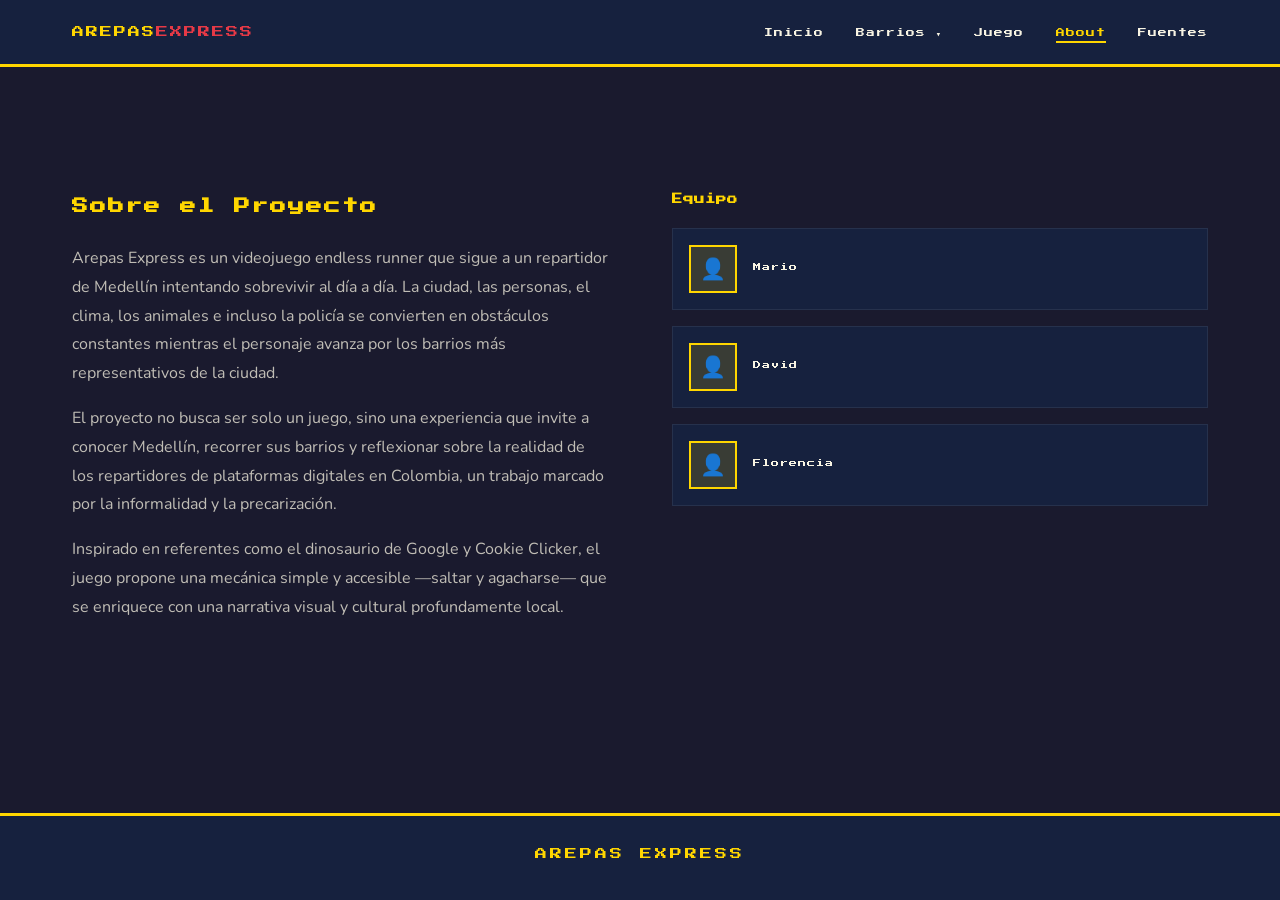
<file: about.html>
<!DOCTYPE html>
<html lang="es">
<head>
<meta charset="UTF-8">
<meta name="viewport" content="width=device-width, initial-scale=1.0">
<title>About — Arepas Express</title>
<link href="https://fonts.googleapis.com/css2?family=Press+Start+2P&family=Nunito:wght@400;700;900&display=swap" rel="stylesheet">
<link rel="stylesheet" href="styles.css">
</head>
<body>

<nav class="navbar">
  <div class="nav-inner">
    <a href="index.html" class="logo">AREPAS<span>EXPRESS</span></a>
    <ul class="nav-links">
      <li><a href="index.html">Inicio</a></li>
      <li class="dropdown">
        <a href="#">Barrios ▾</a>
        <ul class="dropdown-menu">
          <li><a href="comuna13.html">Comuna 13</a></li>
          <li><a href="aranjuez.html">Aranjuez</a></li>
          <li><a href="prado.html">Prado</a></li>
          <li><a href="provenza.html">Provenza</a></li>
        </ul>
      </li>
      <li><a href="juego.html">Juego</a></li>
      <li><a href="about.html" class="active">About</a></li>
      <li><a href="fuentes.html">Fuentes</a></li>
    </ul>
    <button class="hamburger" onclick="toggleMenu()">☰</button>
  </div>
</nav>



<main>
  <section class="section about-section">
    <div class="about-grid">
      <div class="about-text">
        <h1>Sobre el Proyecto</h1>
        <p class="about-body">
          Arepas Express es un videojuego endless runner que sigue a un repartidor de Medellín intentando sobrevivir al día a día. La ciudad, las personas, el clima, los animales e incluso la policía se convierten en obstáculos constantes mientras el personaje avanza por los barrios más representativos de la ciudad.
        </p>
        <p class="about-body">
          El proyecto no busca ser solo un juego, sino una experiencia que invite a conocer Medellín, recorrer sus barrios y reflexionar sobre la realidad de los repartidores de plataformas digitales en Colombia, un trabajo marcado por la informalidad y la precarización.
        </p>
        <p class="about-body">
          Inspirado en referentes como el dinosaurio de Google y Cookie Clicker, el juego propone una mecánica simple y accesible —saltar y agacharse— que se enriquece con una narrativa visual y cultural profundamente local.
        </p>
      </div>

      <div class="about-team">
        <h2>Equipo</h2>
        <div class="team-grid">
          <div class="team-member">
            <div class="team-avatar"><span>👤</span></div>
            <div>
              <p class="team-name">Mario</p>
            </div>
          </div>
          <div class="team-member">
            <div class="team-avatar"><span>👤</span></div>
            <div>
              <p class="team-name">David</p>
            </div>
          </div>
          <div class="team-member">
            <div class="team-avatar"><span>👤</span></div>
            <div>
              <p class="team-name">Florencia</p>
            </div>
          </div>
        </div>
      </div>
    </div>
  </section>
</main>

<footer class="footer">
  <div class="footer-logo">AREPAS EXPRESS</div>
</footer>

<script src="main.js"></script>
</body>
</html>
</file>
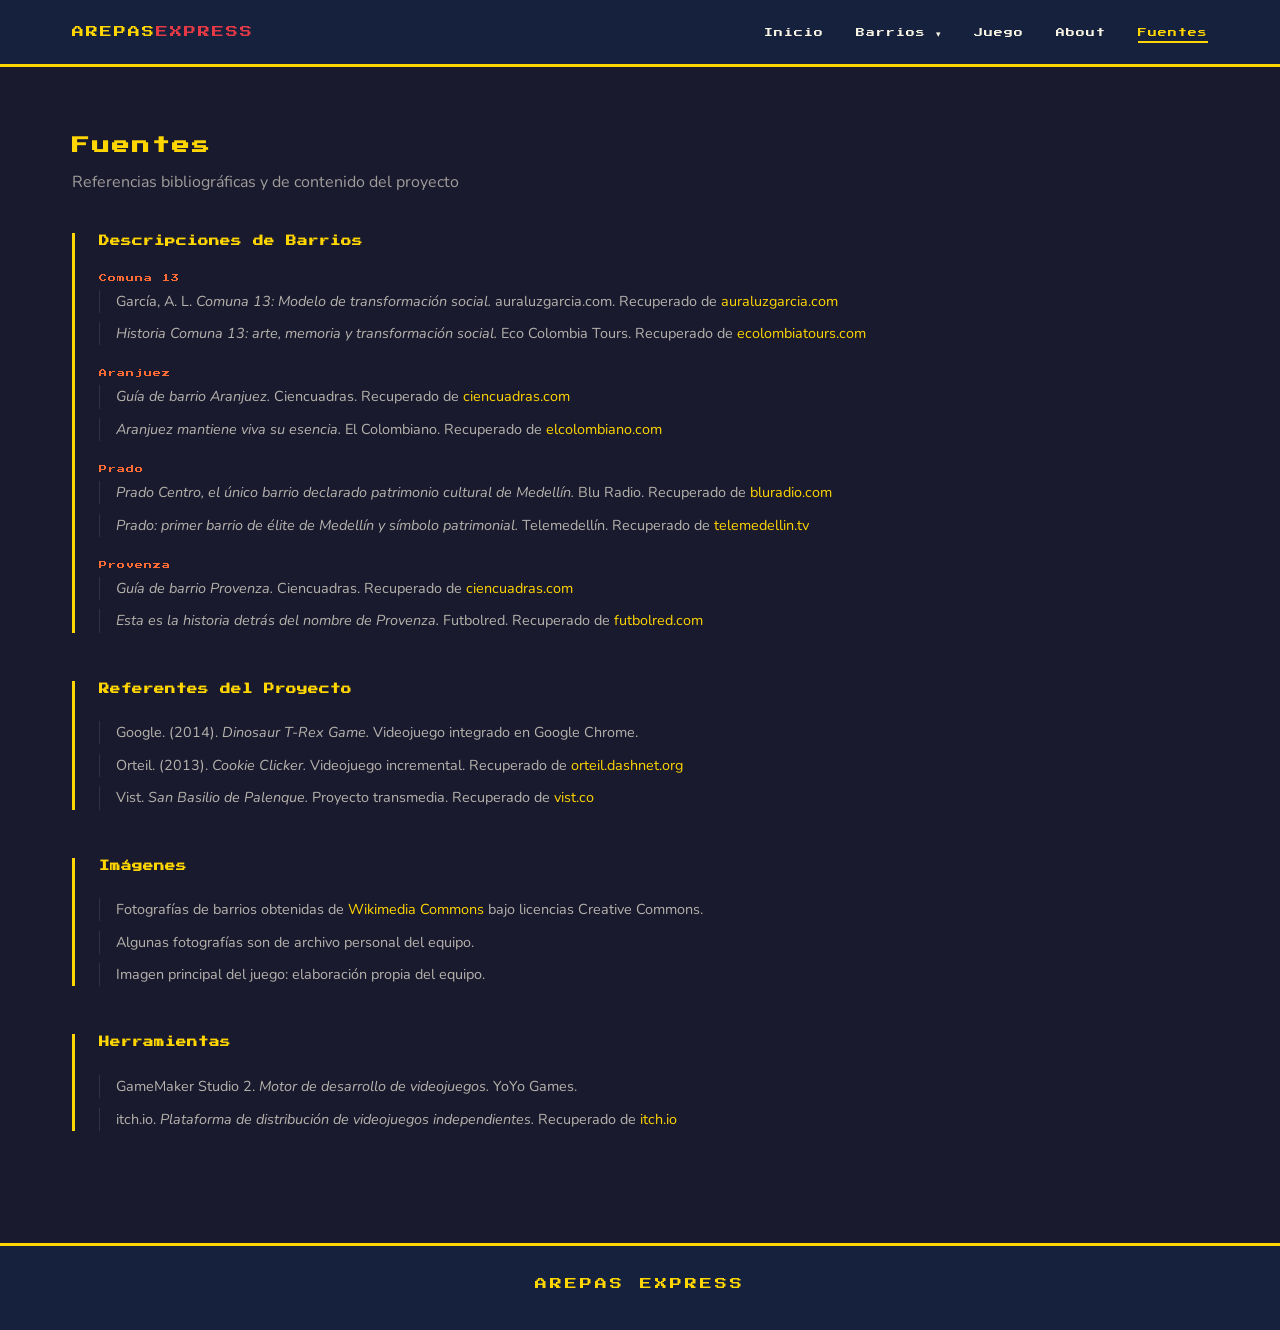
<file: fuentes.html>
<!DOCTYPE html>
<html lang="es">
<head>
<meta charset="UTF-8">
<meta name="viewport" content="width=device-width, initial-scale=1.0">
<title>Fuentes — Arepas Express</title>
<link href="https://fonts.googleapis.com/css2?family=Press+Start+2P&family=Nunito:wght@400;700;900&display=swap" rel="stylesheet">
<link rel="stylesheet" href="styles.css">
</head>
<body>

<nav class="navbar">
  <div class="nav-inner">
    <a href="index.html" class="logo">AREPAS<span>EXPRESS</span></a>
    <ul class="nav-links">
      <li><a href="index.html">Inicio</a></li>
      <li class="dropdown">
        <a href="#">Barrios ▾</a>
        <ul class="dropdown-menu">
          <li><a href="comuna13.html">Comuna 13</a></li>
          <li><a href="aranjuez.html">Aranjuez</a></li>
          <li><a href="prado.html">Prado</a></li>
          <li><a href="provenza.html">Provenza</a></li>
        </ul>
      </li>
      <li><a href="juego.html">Juego</a></li>
      <li><a href="about.html">About</a></li>
      <li><a href="fuentes.html" class="active">Fuentes</a></li>
    </ul>
    <button class="hamburger" onclick="toggleMenu()">☰</button>
  </div>
</nav>



<main>
  <section class="section fuentes-section">
    <h1 class="section-title">Fuentes</h1>
    <p class="section-sub">Referencias bibliográficas y de contenido del proyecto</p>

    <!-- BARRIOS -->
    <div class="fuentes-grupo">
      <h2 class="fuentes-titulo">Descripciones de Barrios</h2>

      <div class="fuente-item">
        <p class="fuente-barrio">Comuna 13</p>
        <ul class="fuente-lista">
          <li>García, A. L. <em>Comuna 13: Modelo de transformación social.</em> auraluzgarcia.com. Recuperado de <a href="https://www.auraluzgarcia.com/comuna-13-un-modelo-de-transformacion-social/" target="_blank">auraluzgarcia.com</a></li>
          <li><em>Historia Comuna 13: arte, memoria y transformación social.</em> Eco Colombia Tours. Recuperado de <a href="https://ecolombiatours.com/historia-comuna-13/" target="_blank">ecolombiatours.com</a></li>
        </ul>
      </div>

      <div class="fuente-item">
        <p class="fuente-barrio">Aranjuez</p>
        <ul class="fuente-lista">
          <li><em>Guía de barrio Aranjuez.</em> Ciencuadras. Recuperado de <a href="https://www.ciencuadras.com/blog/guia-de-barrio-aranjuez-medellin" target="_blank">ciencuadras.com</a></li>
          <li><em>Aranjuez mantiene viva su esencia.</em> El Colombiano. Recuperado de <a href="https://www.elcolombiano.com/antioquia/aranjuez-mantiene-viva-su-esencia-DC8026533" target="_blank">elcolombiano.com</a></li>
        </ul>
      </div>

      <div class="fuente-item">
        <p class="fuente-barrio">Prado</p>
        <ul class="fuente-lista">
          <li><em>Prado Centro, el único barrio declarado patrimonio cultural de Medellín.</em> Blu Radio. Recuperado de <a href="https://www.bluradio.com/turismo/el-barrio-de-medellin-que-pocos-conocen-y-fue-declarado-patrimonio-cultural-es-joya-arquitectonica-so35" target="_blank">bluradio.com</a></li>
          <li><em>Prado: primer barrio de élite de Medellín y símbolo patrimonial.</em> Telemedellín. Recuperado de <a href="https://telemedellin.tv/prado-primer-barrio-de-elite-de-medellin/" target="_blank">telemedellin.tv</a></li>
        </ul>
      </div>

      <div class="fuente-item">
        <p class="fuente-barrio">Provenza</p>
        <ul class="fuente-lista">
          <li><em>Guía de barrio Provenza.</em> Ciencuadras. Recuperado de <a href="https://www.ciencuadras.com/blog/guia-de-barrio-provenza-medellin" target="_blank">ciencuadras.com</a></li>
          <li><em>Esta es la historia detrás del nombre de Provenza.</em> Futbolred. Recuperado de <a href="https://www.futbolred.com/fuera-del-futbol/esta-es-la-historia-detras-del-nombre-de-provenza-la-calle-mas-cool-de-medellin-247716" target="_blank">futbolred.com</a></li>
        </ul>
      </div>
    </div>

    <!-- REFERENTES -->
    <div class="fuentes-grupo">
      <h2 class="fuentes-titulo">Referentes del Proyecto</h2>
      <ul class="fuente-lista">
        <li>Google. (2014). <em>Dinosaur T-Rex Game.</em> Videojuego integrado en Google Chrome.</li>
        <li>Orteil. (2013). <em>Cookie Clicker.</em> Videojuego incremental. Recuperado de <a href="https://orteil.dashnet.org/cookieclicker/" target="_blank">orteil.dashnet.org</a></li>
        <li>Vist. <em>San Basilio de Palenque.</em> Proyecto transmedia. Recuperado de <a href="https://vist.co" target="_blank">vist.co</a></li>
      </ul>
    </div>

    <!-- IMÁGENES -->
    <div class="fuentes-grupo">
      <h2 class="fuentes-titulo">Imágenes</h2>
      <ul class="fuente-lista">
        <li>Fotografías de barrios obtenidas de <a href="https://commons.wikimedia.org" target="_blank">Wikimedia Commons</a> bajo licencias Creative Commons.</li>
        <li>Algunas fotografías son de archivo personal del equipo.</li>
        <li>Imagen principal del juego: elaboración propia del equipo.</li>
      </ul>
    </div>

    <!-- HERRAMIENTAS -->
    <div class="fuentes-grupo">
      <h2 class="fuentes-titulo">Herramientas</h2>
      <ul class="fuente-lista">
        <li>GameMaker Studio 2. <em>Motor de desarrollo de videojuegos.</em> YoYo Games.</li>
        <li>itch.io. <em>Plataforma de distribución de videojuegos independientes.</em> Recuperado de <a href="https://itch.io" target="_blank">itch.io</a></li>
      </ul>
    </div>

  </section>
</main>

<footer class="footer">
  <div class="footer-logo">AREPAS EXPRESS</div>
</footer>

<script src="main.js"></script>
</body>
</html>
</file>
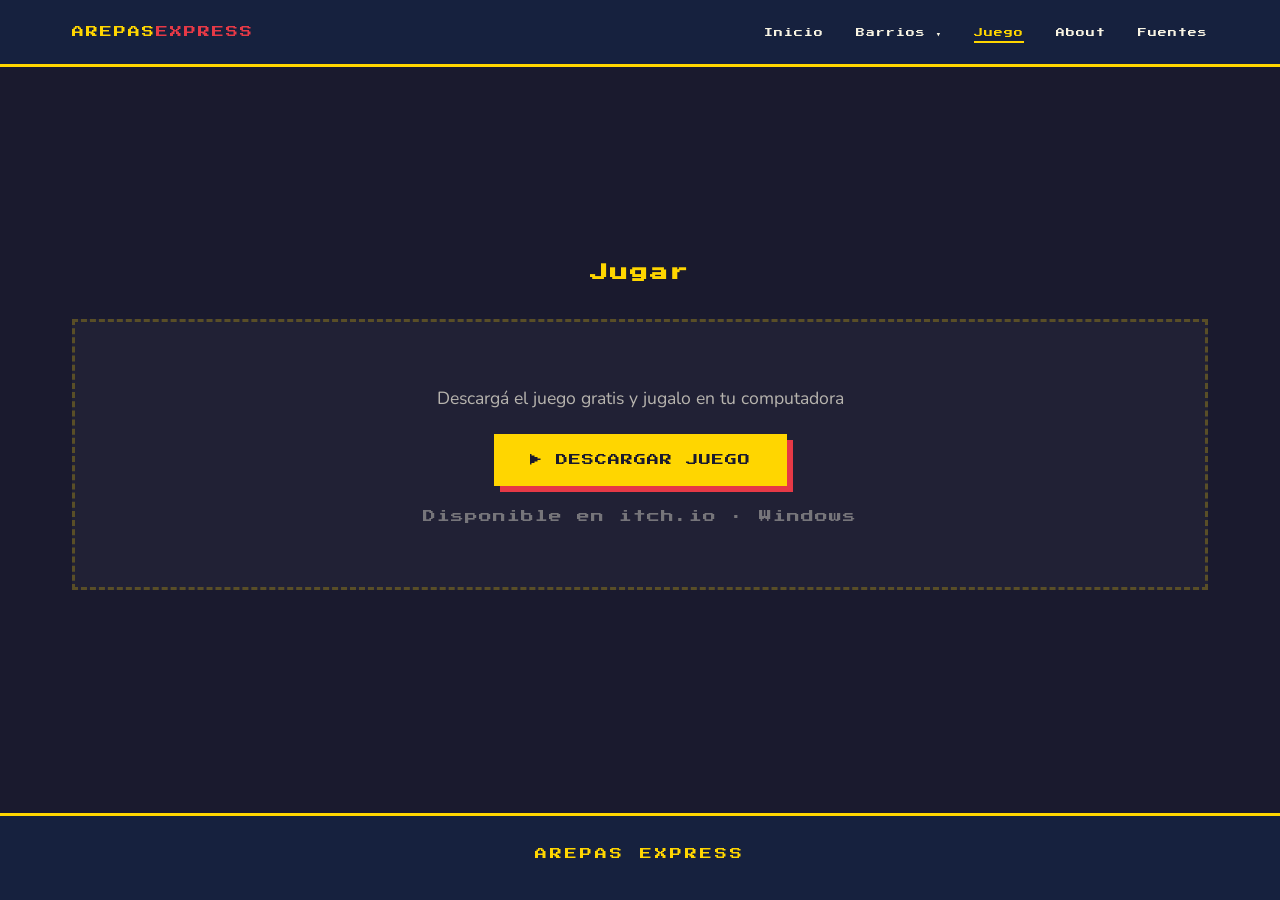
<file: juego.html>
<!DOCTYPE html>
<html lang="es">
<head>
<meta charset="UTF-8">
<meta name="viewport" content="width=device-width, initial-scale=1.0">
<title>Juego — Arepas Express</title>
<link href="https://fonts.googleapis.com/css2?family=Press+Start+2P&family=Nunito:wght@400;700;900&display=swap" rel="stylesheet">
<link rel="stylesheet" href="styles.css">
</head>
<body>

<nav class="navbar">
  <div class="nav-inner">
    <a href="index.html" class="logo">AREPAS<span>EXPRESS</span></a>
    <ul class="nav-links">
      <li><a href="index.html">Inicio</a></li>
      <li class="dropdown">
        <a href="#">Barrios ▾</a>
        <ul class="dropdown-menu">
          <li><a href="comuna13.html">Comuna 13</a></li>
          <li><a href="aranjuez.html">Aranjuez</a></li>
          <li><a href="prado.html">Prado</a></li>
          <li><a href="provenza.html">Provenza</a></li>
        </ul>
      </li>
      <li><a href="juego.html" class="active">Juego</a></li>
      <li><a href="about.html">About</a></li>
      <li><a href="fuentes.html">Fuentes</a></li>
    </ul>
    <button class="hamburger" onclick="toggleMenu()">☰</button>
  </div>
</nav>



<main>

  

  <section class="section game-section">
    <h2 class="section-title">Jugar</h2>


<div class="game-download-box">
      <p class="game-download-desc">Descargá el juego gratis y jugalo en tu computadora</p>
      <a href="https://florenciaferreira.itch.io/arepas-express" target="_blank" class="btn-primary btn-large">▶ DESCARGAR JUEGO</a>
      <p class="game-download-note">Disponible en itch.io · Windows</p>
    </div>
  </section>

</main>

<footer class="footer">
  <div class="footer-logo">AREPAS EXPRESS</div>
</footer>

<script src="main.js"></script>
</body>
</html>
</file>
<file: styles.css>
/* ===== AREPAS EXPRESS — ESTILOS PRINCIPALES ===== */

:root {
  --amarillo: #FFD600;
  --rojo: #E63946;
  --verde: #2DC653;
  --azul: #118AB2;
  --naranja: #FF6B35;
  --oscuro: #1A1A2E;
  --oscuro2: #16213E;
  --claro: #F8F4E3;
  --gris: #888;
  --pixel-font: 'Press Start 2P', monospace;
  --body-font: 'Nunito', sans-serif;
}

*, *::before, *::after { box-sizing: border-box; margin: 0; padding: 0; }

html { scroll-behavior: smooth; }

body {
  font-family: var(--body-font);
  background: var(--oscuro);
  color: var(--claro);
  min-height: 100vh;
  display: flex;
  flex-direction: column;
  justify-content: space-between;
}

/* ===== PIXEL GRID BACKGROUND ===== */
.pixel-grid {
  position: absolute;
  inset: 0;
  background-image:
    linear-gradient(rgba(255,214,0,0.04) 1px, transparent 1px),
    linear-gradient(90deg, rgba(255,214,0,0.04) 1px, transparent 1px);
  background-size: 32px 32px;
  pointer-events: none;
  z-index: 0;
}

/* ===== NAVBAR ===== */
.navbar {
  position: sticky;
  top: 0;
  z-index: 100;
  background: var(--oscuro2);
  border-bottom: 3px solid var(--amarillo);
  image-rendering: pixelated;
}

.nav-inner {
  max-width: 1200px;
  margin: 0 auto;
  padding: 0 2rem;
  display: flex;
  align-items: center;
  justify-content: space-between;
  height: 64px;
}

.logo {
  font-family: var(--pixel-font);
  font-size: 0.75rem;
  color: var(--amarillo);
  text-decoration: none;
  letter-spacing: 2px;
  line-height: 1.4;
}
.logo span { color: var(--rojo); }

.nav-links {
  list-style: none;
  display: flex;
  gap: 2rem;
  align-items: center;
}

.nav-links a {
  font-family: var(--pixel-font);
  font-size: 0.55rem;
  color: var(--claro);
  text-decoration: none;
  letter-spacing: 1px;
  padding: 4px 0;
  border-bottom: 2px solid transparent;
  transition: color 0.2s, border-color 0.2s;
}
.nav-links a:hover,
.nav-links a.active { color: var(--amarillo); border-bottom-color: var(--amarillo); }

/* Dropdown */
.dropdown { position: relative; }
.dropdown-menu {
  display: none;
  position: absolute;
  top: 100%;
  left: 0;
  background: var(--oscuro2);
  border: 2px solid var(--amarillo);
  list-style: none;
  min-width: 160px;
  z-index: 200;
}
.dropdown-menu li a {
  display: block;
  padding: 10px 16px;
  font-size: 0.5rem;
  border-bottom: none;
}
.dropdown-menu li a:hover { background: rgba(255,214,0,0.1); }
.dropdown:hover .dropdown-menu { display: block; }

.hamburger {
  display: none;
  background: none;
  border: 2px solid var(--amarillo);
  color: var(--amarillo);
  font-size: 1.2rem;
  padding: 4px 10px;
  cursor: pointer;
}

/* ===== HERO ===== */
.hero {
  position: relative;
  min-height: 520px;
  display: flex;
  align-items: center;
  gap: 3rem;
  padding: 4rem 2rem;
  max-width: 1200px;
  margin: 0 auto;
  overflow: hidden;
}

.hero-content { position: relative; z-index: 1; flex: 1; }

.hero-eyebrow {
  font-family: var(--pixel-font);
  font-size: 0.55rem;
  color: var(--verde);
  letter-spacing: 3px;
  margin-bottom: 1rem;
  text-transform: uppercase;
}

.hero-title {
  font-family: var(--pixel-font);
  font-size: clamp(1.5rem, 4vw, 2.8rem);
  line-height: 1.4;
  color: var(--claro);
  margin-bottom: 1rem;
}
.hero-title span { color: var(--amarillo); }

.hero-sub {
  font-size: 1.1rem;
  color: rgba(248,244,227,0.7);
  margin-bottom: 2rem;
  max-width: 400px;
  line-height: 1.6;
}

.hero-img-placeholder {
  flex: 1;
  min-height: 300px;
  height: 360px;
  background: rgba(255,255,255,0.05);
  border: 3px solid rgba(255,214,0,0.3);
  border-radius: 4px;
  position: relative;
  z-index: 1;
  overflow: hidden;
}
.hero-img-placeholder img {
  width: 100%;
  height: 100%;
  object-fit: cover;
  object-position: center;
  display: block;
  position: absolute;
  top: 0; left: 0;
}
.hero-img-placeholder.large {
  min-height: 380px;
  height: 420px;
}
.hero-img-placeholder.large { min-height: 380px; }
.hero-img-placeholder span {
  font-size: 0.85rem;
  color: rgba(255,255,255,0.4);
  text-align: center;
  padding: 1rem;
}

/* ===== BOTONES ===== */
.btn-primary {
  display: inline-block;
  font-family: var(--pixel-font);
  font-size: 0.6rem;
  background: var(--amarillo);
  color: var(--oscuro);
  padding: 14px 24px;
  text-decoration: none;
  border: none;
  cursor: pointer;
  transition: transform 0.1s, box-shadow 0.1s;
  box-shadow: 4px 4px 0 var(--rojo);
  letter-spacing: 1px;
}
.btn-primary:hover {
  transform: translate(-2px, -2px);
  box-shadow: 6px 6px 0 var(--rojo);
}
.btn-primary:active { transform: translate(2px, 2px); box-shadow: 2px 2px 0 var(--rojo); }

.btn-secondary {
  display: inline-block;
  font-family: var(--pixel-font);
  font-size: 0.5rem;
  background: transparent;
  color: var(--amarillo);
  padding: 10px 18px;
  text-decoration: none;
  border: 2px solid var(--amarillo);
  cursor: pointer;
  transition: background 0.2s;
  letter-spacing: 1px;
}
.btn-secondary:hover { 
  background: rgba(255,214,0,0.1); 
}

/* ===== LOGO BAND ===== */
.logo-band {
  background: var(--amarillo);
  padding: 2rem;
  text-align: center;
}
.logo-big {
  font-family: var(--pixel-font);
  font-size: clamp(1rem, 3vw, 1.8rem);
  color: var(--oscuro);
  letter-spacing: 4px;
  margin-bottom: 0.5rem;
}
.logo-band p {
  font-size: 0.85rem;
  color: var(--oscuro2);
  opacity: 0.7;
}

/* ===== SECTIONS ===== */
.section {
  max-width: 1200px;
  margin: 0 auto;
  padding: 4rem 2rem;
}

.section-title {
  font-family: var(--pixel-font);
  font-size: clamp(0.8rem, 2vw, 1.1rem);
  color: var(--amarillo);
  letter-spacing: 2px;
  margin-bottom: 0.75rem;
  line-height: 1.6;
}

.section-sub {
  font-size: 1rem;
  color: rgba(248,244,227,0.6);
  margin-bottom: 2.5rem;
}

/* ===== BARRIOS GRID (homepage) ===== */
.barrios-grid {
  display: grid;
  grid-template-columns: repeat(auto-fit, minmax(240px, 1fr));
  gap: 1.5rem;
}

.barrio-card {
  text-decoration: none;
  background: var(--oscuro2);
  border: 2px solid rgba(255,214,0,0.2);
  transition: border-color 0.2s, transform 0.2s;
  display: block;
  overflow: hidden;
}
.barrio-card:hover { border-color: var(--amarillo); transform: translateY(-4px); }

.barrio-img {
  height: 180px;
  background: rgba(255,255,255,0.05);
  border-bottom: 2px dashed rgba(255,255,255,0.1);
  overflow: hidden;
  position: relative;
}
.barrio-img img {
  width: 100%;
  height: 100%;
  object-fit: cover;
  display: block;
}
.barrio-img span { font-size: 0.8rem; color: rgba(255,255,255,0.3); }

.c13 .barrio-img  { border-bottom-color: var(--rojo); }
.arj .barrio-img  { border-bottom-color: var(--verde); }
.prd .barrio-img  { border-bottom-color: var(--azul); }
.prv .barrio-img  { border-bottom-color: var(--naranja); }

.barrio-info { padding: 1.25rem; }
.barrio-info h3 {
  font-family: var(--pixel-font);
  font-size: 0.65rem;
  color: var(--amarillo);
  margin-bottom: 0.5rem;
  letter-spacing: 1px;
}
.barrio-info p { font-size: 0.9rem; color: rgba(248,244,227,0.65); line-height: 1.5; }

/* ===== BARRIO HERO ===== */
.barrio-hero {
  position: relative;
  min-height: 400px;
  display: flex;
  align-items: center;
  gap: 3rem;
  padding: 4rem 2rem;
  max-width: 1200px;
  margin: 0 auto;
  overflow: hidden;
}

.barrio-hero-content { position: relative; z-index: 1; flex: 1; }
.barrio-hero-content h1 {
  font-family: var(--pixel-font);
  font-size: clamp(1.2rem, 3vw, 2rem);
  color: var(--amarillo);
  margin-bottom: 1rem;
  line-height: 1.4;
}
.barrio-desc {
  font-size: 1.05rem;
  color: rgba(248,244,227,0.7);
  max-width: 380px;
  line-height: 1.6;
}

.c13-hero { border-bottom: 3px solid var(--rojo); }
.arj-hero { border-bottom: 3px solid var(--verde); }
.prd-hero { border-bottom: 3px solid var(--azul); }
.prv-hero { border-bottom: 3px solid var(--naranja); }

/* ===== BARRIO INTRO ===== */
.barrio-intro { border-top: 1px solid rgba(255,255,255,0.07); }
.intro-text h2 {
  font-family: var(--pixel-font);
  font-size: 0.75rem;
  color: var(--amarillo);
  margin-bottom: 1rem;
  letter-spacing: 1px;
}
.intro-text p {
  font-size: 1rem;
  line-height: 1.75;
  color: rgba(248,244,227,0.8);
  max-width: 720px;
}
.placeholder-text { opacity: 0.45; font-style: italic; }

/* ===== CONTENIDO GRID ===== */
.contenido-grid {
  display: grid;
  grid-template-columns: repeat(auto-fill, minmax(180px, 1fr));
  gap: 1rem;
}

.fotos-grid { grid-template-columns: repeat(auto-fill, minmax(150px, 1fr)); }

.contenido-card {
  background: var(--oscuro2);
  border: 2px solid rgba(255,255,255,0.08);
  cursor: pointer;
  transition: border-color 0.2s, transform 0.2s;
  overflow: hidden;
}
.contenido-card:hover { border-color: var(--amarillo); transform: translateY(-3px); }

.contenido-thumb {
  height: 120px;
  display: flex;
  align-items: center;
  justify-content: center;
  font-family: var(--pixel-font);
  font-size: 0.6rem;
  letter-spacing: 2px;
}
.doc-thumb    { background: rgba(17,138,178,0.2); color: var(--azul); }
.foto-thumb   { background: rgba(45,198,83,0.2);  color: var(--verde); }
.cronica-thumb{ background: rgba(255,107,53,0.2); color: var(--naranja); }

.contenido-label {
  font-family: var(--pixel-font);
  font-size: 0.5rem;
  color: var(--claro);
  padding: 0.75rem 0.75rem 0.25rem;
  line-height: 1.5;
}
.contenido-desc {
  font-size: 0.8rem;
  color: rgba(248,244,227,0.5);
  padding: 0 0.75rem 0.75rem;
  line-height: 1.4;
}

/* ===== VIDEO PLAYER PLACEHOLDER ===== */
.video-player-placeholder {
  background: rgba(255,255,255,0.04);
  border: 3px dashed rgba(255,214,0,0.25);
  display: flex;
  flex-direction: column;
  align-items: center;
  justify-content: center;
  min-height: 260px;
  cursor: pointer;
  transition: border-color 0.2s, background 0.2s;
  gap: 1rem;
}
.video-player-placeholder:hover {
  border-color: var(--amarillo);
  background: rgba(255,214,0,0.04);
}
.play-btn {
  width: 64px;
  height: 64px;
  background: var(--amarillo);
  color: var(--oscuro);
  display: flex;
  align-items: center;
  justify-content: center;
  font-size: 1.4rem;
  border-radius: 50%;
  transition: transform 0.2s;
}
.video-player-placeholder:hover .play-btn { transform: scale(1.1); }
.video-player-placeholder p {
  font-family: var(--pixel-font);
  font-size: 0.55rem;
  color: rgba(255,255,255,0.5);
  letter-spacing: 1px;
}

/* ===== POPUPS ===== */
.popup-overlay {
  display: none;
  position: fixed;
  inset: 0;
  background: rgba(0,0,0,0.85);
  z-index: 500;
  align-items: center;
  justify-content: center;
  padding: 2rem;
}
.popup-overlay.active { display: flex; }

.popup-box {
  background: var(--oscuro2);
  border: 3px solid var(--amarillo);
  max-width: 720px;
  width: 100%;
  max-height: 90vh;
  overflow-y: auto;
  padding: 2rem;
  position: relative;
}

.popup-close {
  position: absolute;
  top: 1rem;
  right: 1rem;
  background: var(--rojo);
  border: none;
  color: white;
  width: 32px;
  height: 32px;
  font-size: 1rem;
  cursor: pointer;
  display: flex;
  align-items: center;
  justify-content: center;
  font-family: var(--pixel-font);
}

.popup-title {
  font-family: var(--pixel-font);
  font-size: 0.7rem;
  color: var(--amarillo);
  margin: 1.5rem 0 0.75rem;
  letter-spacing: 1px;
  line-height: 1.6;
}
.popup-desc {
  font-size: 0.95rem;
  color: rgba(248,244,227,0.7);
  line-height: 1.7;
  margin-bottom: 1.5rem;
}

.popup-video-placeholder {
  background: rgba(255,255,255,0.04);
  border: 2px dashed rgba(255,214,0,0.2);
  min-height: 200px;
  display: flex;
  flex-direction: column;
  align-items: center;
  justify-content: center;
  gap: 0.75rem;
  margin-bottom: 1rem;
}
.popup-video-placeholder p {
  font-size: 0.75rem;
  color: rgba(255,255,255,0.4);
}

.popup-grid {
  display: grid;
  grid-template-columns: repeat(3, 1fr);
  gap: 0.75rem;
  margin-top: 1rem;
}
.popup-thumb {
  height: 80px;
  background: rgba(255,255,255,0.06);
  border: 1px dashed rgba(255,255,255,0.15);
  display: flex;
  align-items: center;
  justify-content: center;
  font-size: 0.7rem;
  color: rgba(255,255,255,0.3);
}

/* Popup foto */
.popup-foto-main {
  display: flex;
  align-items: center;
  gap: 1rem;
  margin-bottom: 1rem;
}
.foto-display {
  flex: 1;
  min-height: 280px;
  background: rgba(255,255,255,0.04);
  border: 2px dashed rgba(255,255,255,0.15);
  display: flex;
  align-items: center;
  justify-content: center;
  font-size: 0.85rem;
  color: rgba(255,255,255,0.35);
}
.foto-nav {
  background: var(--amarillo);
  border: none;
  color: var(--oscuro);
  width: 44px;
  height: 44px;
  font-size: 1.5rem;
  cursor: pointer;
  font-family: var(--pixel-font);
  flex-shrink: 0;
  display: flex;
  align-items: center;
  justify-content: center;
}
.foto-nav:hover { background: var(--naranja); }
.popup-foto-caption {
  font-size: 0.9rem;
  color: rgba(248,244,227,0.6);
  text-align: center;
}
.popup-cronica-text {
  font-size: 0.95rem;
  line-height: 1.75;
  color: rgba(248,244,227,0.75);
  margin: 1rem 0;
}

/* ===== GAME PAGE ===== */
.game-screenshot-placeholder {
  min-height: 300px;
  background: rgba(255,255,255,0.03);
  border: 3px dashed rgba(255,214,0,0.2);
  display: flex;
  align-items: center;
  justify-content: center;
  font-size: 0.9rem;
  color: rgba(255,255,255,0.35);
  margin-top: 2rem;
}

.game-section { text-align: center; }
.game-wrapper {
  display: flex;
  justify-content: center;
  margin: 2rem 0;
  background: #000;
  border: 4px solid var(--amarillo);
  overflow: hidden;
  max-width: 100%;
}
.game-wrapper iframe {
  max-width: 100%;
  display: block;
}
.game-controls-note {
  background: rgba(255,214,0,0.07);
  border: 1px solid rgba(255,214,0,0.2);
  padding: 1rem 1.5rem;
  font-size: 0.9rem;
  color: rgba(248,244,227,0.65);
  text-align: left;
  line-height: 1.6;
}
.game-controls-note code {
  background: rgba(255,255,255,0.1);
  padding: 2px 6px;
  font-family: monospace;
  color: var(--amarillo);
}

.desbloqueo-grid {
  display: grid;
  grid-template-columns: repeat(auto-fill, minmax(200px, 1fr));
  gap: 1rem;
  margin-bottom: 2.5rem;
}
.desbloqueo-card {
  background: var(--oscuro2);
  border: 2px solid rgba(255,255,255,0.1);
  padding: 1.5rem;
  text-align: center;
  transition: border-color 0.2s;
}
.desbloqueo-card.locked { opacity: 0.5; }
.desbloqueo-card.unlocked { border-color: var(--verde); opacity: 1; }
.desbloqueo-icon { font-size: 2rem; margin-bottom: 0.75rem; }
.desbloqueo-nombre {
  font-family: var(--pixel-font);
  font-size: 0.55rem;
  color: var(--claro);
  margin-bottom: 0.5rem;
  letter-spacing: 1px;
}
.desbloqueo-hint { font-size: 0.8rem; color: rgba(248,244,227,0.45); }

/* ===== ABOUT PAGE ===== */
.about-grid {
  display: grid;
  grid-template-columns: 1fr 1fr;
  gap: 4rem;
  margin-bottom: 3rem;
}
@media (max-width: 768px) { .about-grid { grid-template-columns: 1fr; gap: 2rem; } }

.about-text h1 {
  font-family: var(--pixel-font);
  font-size: clamp(0.8rem, 2vw, 1rem);
  color: var(--amarillo);
  margin-bottom: 1.5rem;
  letter-spacing: 2px;
  line-height: 1.6;
}
.about-body {
  font-size: 1rem;
  line-height: 1.8;
  color: rgba(248,244,227,0.75);
  margin-bottom: 1rem;
}

.about-team h2 {
  font-family: var(--pixel-font);
  font-size: 0.65rem;
  color: var(--amarillo);
  margin-bottom: 1.5rem;
  letter-spacing: 1px;
}
.team-grid {
  display: flex;
  flex-direction: column;
  gap: 1rem;
}
.team-member {
  display: flex;
  align-items: center;
  gap: 1rem;
  background: var(--oscuro2);
  padding: 1rem;
  border: 1px solid rgba(255,255,255,0.07);
}
.team-avatar {
  width: 48px;
  height: 48px;
  background: rgba(255,214,0,0.15);
  border: 2px solid var(--amarillo);
  display: flex;
  align-items: center;
  justify-content: center;
  font-size: 1.3rem;
  flex-shrink: 0;
}
.team-name {
  font-family: var(--pixel-font);
  font-size: 0.5rem;
  color: var(--claro);
  margin-bottom: 4px;
  letter-spacing: 1px;
}
.team-role { font-size: 0.8rem; color: rgba(248,244,227,0.5); }

.about-links {
  display: flex;
  flex-wrap: wrap;
  gap: 1rem;
}

/* ===== FOOTER ===== */
.footer {
  background: var(--oscuro2);
  border-top: 3px solid var(--amarillo);
  padding: 2rem;
  text-align: center;
}
.footer-logo {
  font-family: var(--pixel-font);
  font-size: 0.75rem;
  color: var(--amarillo);
  letter-spacing: 3px;
  margin-bottom: 0.5rem;
}
.footer p { font-size: 0.8rem; color: rgba(248,244,227,0.4); }

/* ===== RESPONSIVE ===== */
@media (max-width: 900px) {
  .hero, .barrio-hero {
    flex-direction: column;
    min-height: auto;
  }
  .hero-img-placeholder { min-height: 200px; width: 100%; }
}

@media (max-width: 640px) {
  .nav-links { display: none; }
  .hamburger { display: block; }
  .nav-links.open {
    display: flex;
    flex-direction: column;
    position: absolute;
    top: 64px;
    left: 0;
    right: 0;
    background: var(--oscuro2);
    border-top: 2px solid var(--amarillo);
    padding: 1rem;
    gap: 1rem;
  }
  .barrios-grid { grid-template-columns: 1fr 1fr; }
  .popup-box { padding: 1.25rem; }
}

/* ===== REGLAS STRIP (juego) ===== */
.reglas-strip {
  display: flex;
  flex-wrap: wrap;
  gap: 0.75rem;
  margin-bottom: 2rem;
  justify-content: center;
}
.regla-item {
  background: var(--oscuro2);
  border: 2px solid rgba(255,214,0,0.2);
  padding: 0.6rem 1rem;
  display: flex;
  align-items: center;
  gap: 0.5rem;
  font-family: var(--pixel-font);
  font-size: 0.45rem;
  color: var(--claro);
  letter-spacing: 1px;
}
.regla-icon { font-size: 1rem; }

/* ===== GAME DOWNLOAD BOX ===== */
.game-download-box {
  display: flex;
  flex-direction: column;
  align-items: center;
  gap: 1.5rem;
  padding: 4rem 2rem;
  background: rgba(255,255,255,0.03);
  border: 3px dashed rgba(255,214,0,0.25);
  margin: 2rem 0;
  text-align: center;
}
.game-download-desc {
  font-size: 1.1rem;
  color: rgba(248,244,227,0.7);
}
.btn-large {
  font-size: 0.75rem !important;
  padding: 20px 36px !important;
  box-shadow: 6px 6px 0 var(--rojo) !important;
}
.game-download-note {
  font-size: 0.8rem;
  color: rgba(248,244,227,0.4);
  font-family: var(--pixel-font);
  letter-spacing: 1px;
}

/* ===== FUENTES PAGE ===== */
.fuentes-section {}
.fuentes-grupo {
  margin-bottom: 3rem;
  border-left: 3px solid var(--amarillo);
  padding-left: 1.5rem;
}
.fuentes-titulo {
  font-family: var(--pixel-font);
  font-size: 0.65rem;
  color: var(--amarillo);
  letter-spacing: 1px;
  margin-bottom: 1.5rem;
  line-height: 1.6;
}
.fuente-item {
  margin-bottom: 1.5rem;
}
.fuente-barrio {
  font-family: var(--pixel-font);
  font-size: 0.5rem;
  color: var(--naranja);
  letter-spacing: 1px;
  margin-bottom: 0.5rem;
}
.fuente-lista {
  list-style: none;
  display: flex;
  flex-direction: column;
  gap: 0.6rem;
}
.fuente-lista li {
  font-size: 0.9rem;
  color: rgba(248,244,227,0.7);
  line-height: 1.6;
  padding-left: 1rem;
  border-left: 1px solid rgba(255,255,255,0.1);
}
.fuente-lista a {
  color: var(--amarillo);
  text-decoration: none;
}
.fuente-lista a:hover { text-decoration: underline; }
</file>
